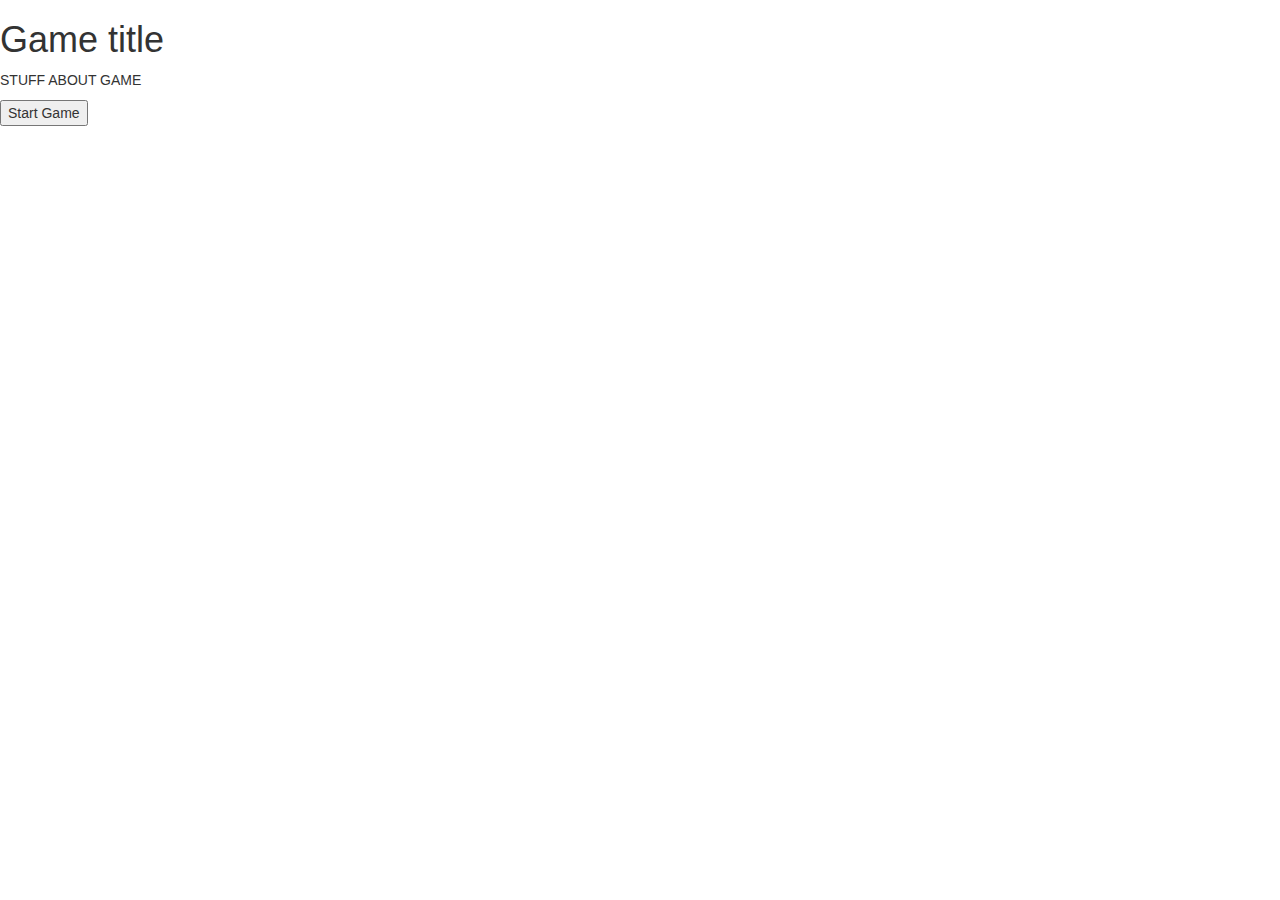
<file: title.html>
<!DOCTYPE html>
<html lang="en">

<head>
	<meta charset="utf-8">
	<meta http-equiv="X-UA-Compatible" content="IE=edge">
	<meta name="viewport" content="width=device-width, initial-scale=1">
	<!-- The above 3 meta tags *must* come first in the head; any other head content must come *after* these tags -->
	<title>Title</title>

	<!-- Bootstrap -->
	<link href="bootstrap/css/bootstrap.min.css" rel="stylesheet">

</head>

<body>
	<h1>Game title</h1>

	<div class="btn-group" role="group" aria-label="...">
		<p>STUFF ABOUT GAME</p>
		<!-- can start at any one -->
		<button onclick="document.location='phishing/phishing.html'">Start Game</button> 
	</div>
	
    <!-- jQuery (necessary for Bootstrap's JavaScript plugins) -->
    <script src="https://ajax.googleapis.com/ajax/libs/jquery/1.12.4/jquery.min.js"></script>
    <!-- Include all compiled plugins (below), or include individual files as needed -->
    <script src="bootstrap/js/bootstrap.min.js"></script>
  </body>
</html>
</file>
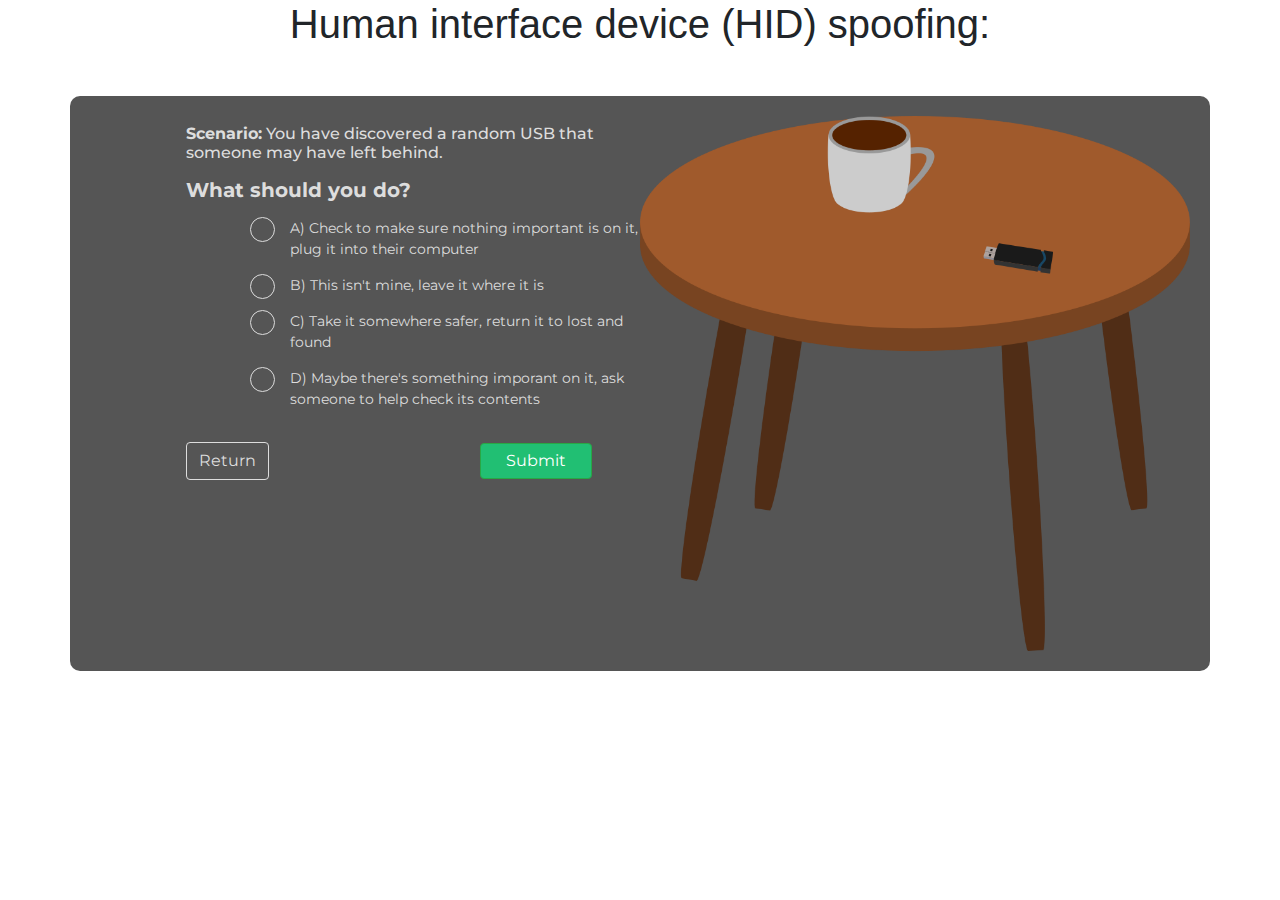
<file: hid/hid.html>
<!DOCTYPE html>
<html lang="en">
<head>
    <meta charset="UTF-8">
    <meta http-equiv="X-UA-Compatible" content="IE=edge">
    <meta name="viewport" content="width=device-width, initial-scale=1.0">
    <title>HID Attack</title>
    <link rel="stylesheet" href="https://stackpath.bootstrapcdn.com/bootstrap/4.3.1/css/bootstrap.min.css"
        integrity="sha384-ggOyR0iXCbMQv3Xipma34MD+dH/1fQ784/j6cY/iJTQUOhcWr7x9JvoRxT2MZw1T" crossorigin="anonymous">
    <link rel="stylesheet" href="styles.css">
    <link rel="stylesheet" href="MCstyles.css">
</head>

<body>

<h1>Human interface device (HID) spoofing:</h1>

    <!-- multiple choice -->
    <div class="container-MC container mt-sm-5 my-1">
        <div class="question ml-sm-5 pl-sm-5 pt-2">
               <h6><b>Scenario:</b> You have discovered a random USB that someone may have left behind. </h6>

            <div class="py-2 h5"><b>What should you do?</b></div>
            <div class="ml-md-3 ml-sm-3 pl-md-5 pt-sm-0 pt-3" id="options">
                <label class="options">A) Check to make sure nothing important is on it, plug it into their computer <input id=op-a type="radio" name="radio"> <span class="checkmark"></span> </label> 
                <label class="options">B) This isn't mine, leave it where it is<input id=op-b type="radio" name="radio"> <span class="checkmark"></span> </label> 
                <label class="options">C) Take it somewhere safer, return it to lost and found<input id=op-c type="radio" name="radio"> <span class="checkmark"></span> </label> 
                <label class="options">D) Maybe there's something imporant on it, ask someone to help check its contents<input id=op-d type="radio" name="radio"> <span class="checkmark"></span> </label> 
            </div>
            
			<!-- result --> 
			<div>
			   <p id="result"></p>
			   <p id="explination"></p>
			</div>
			<div class="d-flex align-items-center pt-3">
            <div id="prev"> <button class="btn btn-primary" onclick = "document.location='../index.html'">Return</button> </div>
            <div class="ml-auto mr-sm-5"><button class="btn btn-success" onclick="displayAnswer()">Submit</button></div>
           </div>
		</div>
        <img src="./HDI_attack.png" alt="mim">
    </div>

    

    <!-- Optional JavaScript -->
    <!-- jQuery first, then Popper.js, then Bootstrap JS -->
    <script src="https://code.jquery.com/jquery-3.3.1.slim.min.js" integrity="sha384-q8i/X+965DzO0rT7abK41JStQIAqVgRVzpbzo5smXKp4YfRvH+8abtTE1Pi6jizo" crossorigin="anonymous"></script>
    <script src="https://cdnjs.cloudflare.com/ajax/libs/popper.js/1.14.3/umd/popper.min.js" integrity="sha384-ZMP7rVo3mIykV+2+9J3UJ46jBk0WLaUAdn689aCwoqbBJiSnjAK/l8WvCWPIPm49" crossorigin="anonymous"></script>
    <script src="https://stackpath.bootstrapcdn.com/bootstrap/4.1.3/js/bootstrap.min.js" integrity="sha384-ChfqqxuZUCnJSK3+MXmPNIyE6ZbWh2IMqE241rYiqJxyMiZ6OW/JmZQ5stwEULTy" crossorigin="anonymous"></script>
    <script src="./hid.js"></script>

</body>

</html>
</file>
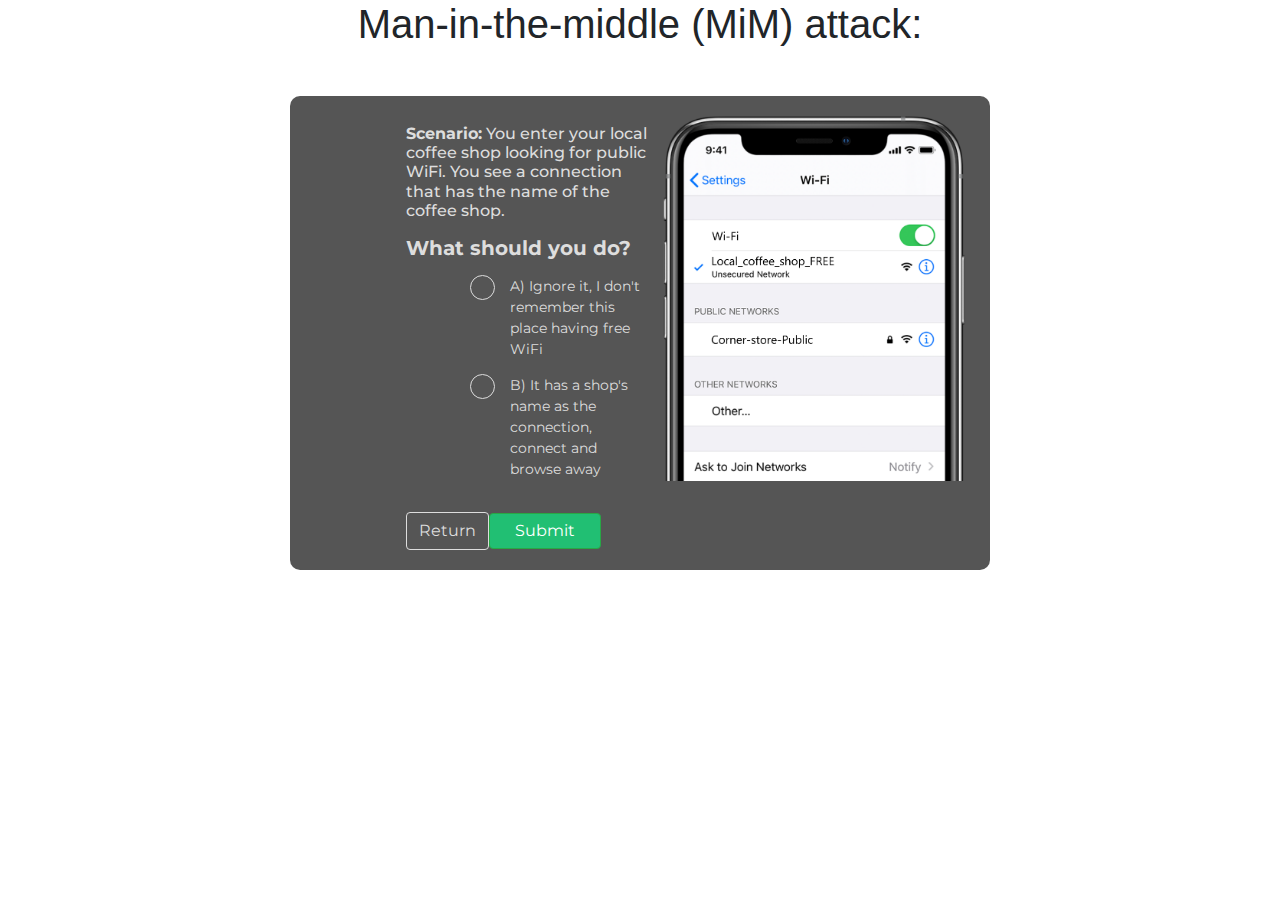
<file: mim/mim.html>
﻿<!DOCTYPE html>
<html lang="en">
<head>
    <meta charset="UTF-8">
    <meta http-equiv="X-UA-Compatible" content="IE=edge">
    <meta name="viewport" content="width=device-width, initial-scale=1.0">
    <title>MiM Attack</title>
    <link rel="stylesheet" href="https://stackpath.bootstrapcdn.com/bootstrap/4.3.1/css/bootstrap.min.css"
        integrity="sha384-ggOyR0iXCbMQv3Xipma34MD+dH/1fQ784/j6cY/iJTQUOhcWr7x9JvoRxT2MZw1T" crossorigin="anonymous">
    <link rel="stylesheet" href="styles.css">
    <link rel="stylesheet" href="MCstyles.css">
</head>

<body>

<h1>Man-in-the-middle (MiM) attack:</h1>

    <!-- multiple choice -->
    <div class="container-MC container mt-sm-5 my-1">
        <div class="question ml-sm-5 pl-sm-5 pt-2">
            <h6>
                <b>Scenario:</b> You enter your local coffee shop looking for public WiFi. You see a connection that has the 
				name of the coffee shop.
            </h6>
            <div class="py-2 h5"><b>What should you do?</b></div>
            <div class="ml-md-3 ml-sm-3 pl-md-5 pt-sm-0 pt-3" id="options">
                <label class="options">A) Ignore it, I don't remember this place having free WiFi <input id=op-a type="radio" name="radio"> <span class="checkmark"></span> </label>
                <label class="options">B) It has a shop's name as the connection, connect and browse away<input id=op-b type="radio" name="radio"> <span class="checkmark"></span> </label>
            </div>

            <!-- result -->
            <div>
                <p id="result"></p>
                <p id="explanation"></p>
            </div>

            <div class="d-flex align-items-center pt-3">
                <!-- result -->
            <div id="prev"> <button class="btn btn-primary" onclick = "document.location='../index.html'">Return</button> </div>
            <div class="ml-auto mr-sm-5"><button class="btn btn-success" onclick="displayAnswer()">Submit</button></div>
           </div>
        </div>
        <img src="./MiM_attack.png" alt="mim">
    </div>

    <!-- Optional JavaScript -->
    <!-- jQuery first, then Popper.js, then Bootstrap JS -->
    <script src="https://code.jquery.com/jquery-3.3.1.slim.min.js" integrity="sha384-q8i/X+965DzO0rT7abK41JStQIAqVgRVzpbzo5smXKp4YfRvH+8abtTE1Pi6jizo" crossorigin="anonymous"></script>
    <script src="https://cdnjs.cloudflare.com/ajax/libs/popper.js/1.14.3/umd/popper.min.js" integrity="sha384-ZMP7rVo3mIykV+2+9J3UJ46jBk0WLaUAdn689aCwoqbBJiSnjAK/l8WvCWPIPm49" crossorigin="anonymous"></script>
    <script src="https://stackpath.bootstrapcdn.com/bootstrap/4.1.3/js/bootstrap.min.js" integrity="sha384-ChfqqxuZUCnJSK3+MXmPNIyE6ZbWh2IMqE241rYiqJxyMiZ6OW/JmZQ5stwEULTy" crossorigin="anonymous"></script>
    <script src="./mim.js"></script>

</body>

</html>
</file>
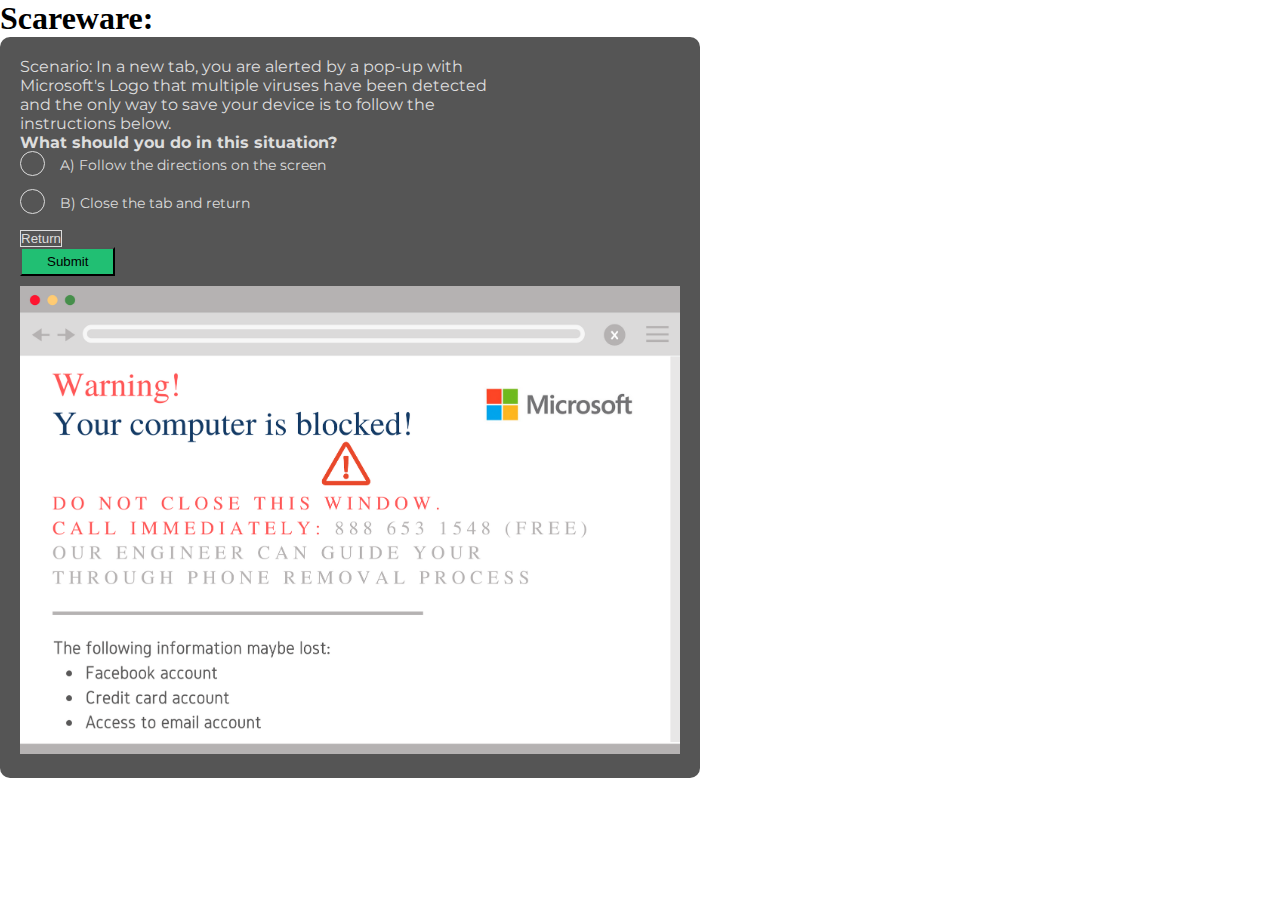
<file: scareware/scareware.html>
﻿<!doctype html>
<html lang="en" >
<head>
    <meta charset="UTF-8" />
    <meta name="viewport" content="width=device-width, initial-scale=1.0, shrink-to-fit=no" />
    
    <!-- Bootstrap CSS -->
    <link rel="stylesheet" href="https://stackpath.bootstrapcdn.com/bootstrap/4.1.3/css/bootstrap.min.css" integrity="sha384-MCw98/SFnGE8fJT3GXwEOngsV7Zt27NXFoaoApmYm81iuXoPkFOJwJ8ERdknLPMO" crossorigin="anonymous">
    <link rel="stylesheet" href="styles.css" />
    <link rel="stylesheet" href="MCstyles.css">

    <title>Scareware</title>

</head>

<body>
    <h1>Scareware:</h1>
    <!-- multiple choice -->
    <div  class="container-MC container mt-sm-5 my-1">
        <div class="question ml-sm-5 pl-sm-5 pt-2">
            <p>
                Scenario: In a new tab, you are alerted by a pop-up with Microsoft's Logo that multiple viruses have been detected
                and the only way to save your device is to follow the instructions below.
            </p>
            <div class="py-2 h5"><b>What should you do in this situation?</b></div>
            <div id="options" class="ml-md-3 ml-sm-3 pl-md-5 pt-sm-0 pt-3">
                <label class="options">A) Follow the directions on the screen <input id=op-a value="A" type="radio" name="option"> <span class="checkmark"></span> </label>
                <label class="options" value="B">B) Close the tab and return <input id=op-b value="B" type="radio" name="option"> <span class="checkmark"></span> </label>
            </div>

            <div>
                <p id="result"></p>
                <p id="explanation"></p>
            </div>

        </div>
        <div class="d-flex align-items-center pt-3">
            <div id="prev"> <button class="btn btn-primary" onclick="document.location='../index.html'">Return</button> </div>
            <div class="ml-auto mr-sm-5"><button class="btn btn-success" onclick="displayAnswer()">Submit</button></div>
        </div>

        <img src="browser-window.png" >
        
    </div>



    <script src="./scareware.js"></script>

</body>

</html>
</file>
<file: hid/styles.css>
.container {
  display: flex;
}

.footer {
  width: 100%;
  background-color: bisque;
  position: fixed;
  bottom: 0;
  float: right;
}

.center {
  display: block;
  margin-left: auto;
  margin-right: auto;
  width: 50%;
}

img {
  width: 50%;
  height: 50%;
}

h1 {
  text-align: center;
}
</file>
<file: hid/MCstyles.css>
@import url('https://fonts.googleapis.com/css2?family=Montserrat&display=swap');

* {
  margin: 0;
  padding: 0;
  box-sizing: border-box;
}

.container-MC {
  background-color: #555;
  color: #ddd;
  border-radius: 10px;
  padding: 20px;
  font-family: 'Montserrat', sans-serif;
  width: 100%;
}

.container > p {
  font-size: 32px;
}

.question {
  width: 75%;
}

.options {
  position: relative;
  padding-left: 40px;
}

#options label {
  display: block;
  margin-bottom: 15px;
  font-size: 14px;
  cursor: pointer;
}

.options input {
  opacity: 0;
}

.checkmark {
  position: absolute;
  top: -1px;
  left: 0;
  height: 25px;
  width: 25px;
  background-color: #555;
  border: 1px solid #ddd;
  border-radius: 50%;
}

.options input:checked ~ .checkmark:after {
  display: block;
}

.options .checkmark:after {
  content: '';
  width: 10px;
  height: 10px;
  display: block;
  background: white;
  position: absolute;
  top: 50%;
  left: 50%;
  border-radius: 50%;
  transform: translate(-50%, -50%) scale(0);
  transition: 300ms ease-in-out 0s;
}

.options input[type='radio']:checked ~ .checkmark {
  background: #21bf73;
  transition: 300ms ease-in-out 0s;
}

.options input[type='radio']:checked ~ .checkmark:after {
  transform: translate(-50%, -50%) scale(1);
}

.btn-primary {
  background-color: #555;
  color: #ddd;
  border: 1px solid #ddd;
}

.btn-primary:hover {
  background-color: #21bf73;
  border: 1px solid #21bf73;
}

.btn-success {
  padding: 5px 25px;
  background-color: #21bf73;
}

@media (max-width: 576px) {
  .question {
    width: 100%;
    word-spacing: 2px;
  }
}
</file>
<file: mim/styles.css>
.container {
  display: flex;
}

.footer {
  width: 100%;
  background-color: bisque;
  position: fixed;
  bottom: 0;
  float: right;
}

.center {
  display: block;
  margin-left: auto;
  margin-right: auto;
  width: 50%;
}

img {
  width: 50%;
  height: 50%;
}
h1 {
  text-align: center;
}

#result,#explanation {
   font-size: 13px;
}
</file>
<file: mim/MCstyles.css>
@import url('https://fonts.googleapis.com/css2?family=Montserrat&display=swap');

* {
  margin: 0;
  padding: 0;
  box-sizing: border-box;
}

.container-MC {
  background-color: #555;
  color: #ddd;
  border-radius: 10px;
  padding: 20px;
  font-family: 'Montserrat', sans-serif;
  max-width: 700px;
}

.container > p {
  font-size: 32px;
}

.question {
  width: 75%;
}

.options {
  position: relative;
  padding-left: 40px;
}

#options label {
  display: block;
  margin-bottom: 15px;
  font-size: 14px;
  cursor: pointer;
}

.options input {
  opacity: 0;
}

.checkmark {
  position: absolute;
  top: -1px;
  left: 0;
  height: 25px;
  width: 25px;
  background-color: #555;
  border: 1px solid #ddd;
  border-radius: 50%;
}

.options input:checked ~ .checkmark:after {
  display: block;
}

.options .checkmark:after {
  content: '';
  width: 10px;
  height: 10px;
  display: block;
  background: white;
  position: absolute;
  top: 50%;
  left: 50%;
  border-radius: 50%;
  transform: translate(-50%, -50%) scale(0);
  transition: 300ms ease-in-out 0s;
}

.options input[type='radio']:checked ~ .checkmark {
  background: #21bf73;
  transition: 300ms ease-in-out 0s;
}

.options input[type='radio']:checked ~ .checkmark:after {
  transform: translate(-50%, -50%) scale(1);
}

.btn-primary {
  background-color: #555;
  color: #ddd;
  border: 1px solid #ddd;
}

.btn-primary:hover {
  background-color: #21bf73;
  border: 1px solid #21bf73;
}

.btn-success {
  padding: 5px 25px;
  background-color: #21bf73;
}

@media (max-width: 576px) {
  .question {
    width: 100%;
    word-spacing: 2px;
  }
}
</file>
<file: scareware/styles.css>
* {
  margin: 0;
  padding: 0;
}

/* Header */
.header__left img {
  object-fit: contain;
  height: 80px;
  margin-left: 5px;
}

.header {
  display: flex;
  align-items: center;
  justify-content: space-between;
  border-bottom: 1px solid whitesmoke;
}

.header__left {
  display: flex;
  align-items: center;
}

.header__left span {
  padding: 10px;
  cursor: pointer;
}

.header__middle {
  display: flex;
  flex: 0.7;
  align-items: center;
  background-color: whitesmoke;
  padding: 10px;
  border-radius: 5px;
}

.material-icons {
  color: gray;
}

.header__middle input {
  border: none;
  width: 100%;
  padding: 10px;
  outline: none;
  font-size: medium;
  background-color: transparent;
}

.header__right {
  display: flex;
  padding-right: 20px;
}

.header__right span {
  padding: 10px;
  cursor: pointer;
}

/* Sidebar */
.sidebar {
  flex: 0.3;
  max-width: 300px;
  padding-right: 20px;
}

.sidebar__compose {
  margin-top: 15px;
  margin-left: 10px;
  margin-bottom: 15px;
  text-transform: capitalize;
  color: gray;
  padding: 15px;
  border-radius: 30px;
  background-color: white;
  display: flex;
  align-items: center;
  cursor: pointer;
  outline: none;
  border: none;
  box-shadow: 0px 2px 5px -2px rgba(0, 0, 0, 0.75);
}

.sidebar__compose span {
  margin-right: 5px;
}

.sidebarOption {
  display: flex;
  align-items: center;
  height: 40px;
  padding: 0 10px;
  border-top-right-radius: 20px;
  border-bottom-right-radius: 20px;
  cursor: pointer;
  color: #818181;
}

.sidebarOption .material-icons {
  padding: 5px;
}

.sidebarOption h3 {
  flex: 1;
  margin-left: 10px;
  font-size: 14px;
  font-weight: 400;
}

.sidebarOption:hover,
.sidebarOption:hover h3,
.sidebarOption:hover .material-icons,
.sidebarOption__active,
.sidebarOption__active h3,
.sidebarOption__active .material-icons {
  background-color: #fcecec;
  color: #c04b37;
  font-weight: 800;
}

.sidebar__footer {
  display: flex;
  justify-content: center;
}

.sidebar__footerIcons .material-icons {
  margin: 7px;
  cursor: pointer;
}

/* main body */
.main__body {
  display: flex;
  height: 100vh;
}

body {
  height: 100vh;
  overflow-y: hidden;
}

/* email list */
.emailList {
  flex: 1;
  overflow: scroll;
}

.emailList__settings {
  position: sticky;
  top: 0;
  display: flex;
  justify-content: space-between;
  border-bottom: 1px solid whitesmoke;
  background-color: white;
  z-index: 999;
  padding: 8px;
}

.emailList__settingsLeft {
  display: flex;
  align-items: center;
}

.emailList__settings .material-icons {
  margin: 5px;
  cursor: pointer;
}

.section {
  display: flex;
  align-items: center;
  border-bottom-width: 2px;
  padding: 15px;
  min-width: 200px;
  cursor: pointer;
  color: grey;
  border-width: 0;
}

.emailList__sections {
  position: sticky;
  top: 0;
  display: flex;
  background-color: white;
  border-bottom: 1px solid whitesmoke;
  z-index: 999;
}

.section__selected {
  background-color: whitesmoke;
  border-width: 3px;
  color: red;
  border-bottom: 3px solid red;
}

.section__selected .material-icons {
  color: red;
}

.section:hover {
  background-color: whitesmoke;
  border-width: 3px;
}

.section h4 {
  font-size: 14px;
  margin-left: 15px;
}

.emailRow__options {
  display: flex;
  align-items: center;
}

.emailRow__options .material-icons,
input {
  margin: 5px;
}

.emailRow {
  display: flex;
  align-items: center;
  height: 50px;
  border-bottom: 1px solid whitesmoke;
  cursor: pointer;
  z-index: 999;
}

.emailRow:hover {
  border-top: 1px solid whitesmoke;
  box-shadow: 0 4px 4px -2px rgba(0, 0, 0, 0.24);
}

.emailRow__message {
  display: flex;
  flex: 0.8;
  align-items: center;
  font-size: 13px;
}

.emailRow__message h4 {
  width: 400px;
  white-space: nowrap;
  overflow: hidden;
  text-overflow: ellipsis;
  padding-left: 5px;
  padding-right: 5px;
}

.emailRow__title {
  font-size: 13px;
  flex: 0.3;
}

.emailRow__time {
  padding-right: 15px;
  font-size: 10px;
  font-weight: bold;
}

.emailRow__description {
  font-weight: 400;
  color: gray;
}
</file>
<file: scareware/MCstyles.css>
@import url('https://fonts.googleapis.com/css2?family=Montserrat&display=swap');

* {
  margin: 0;
  padding: 0;
  box-sizing: border-box;
}

.container-MC {
  background-color: #555;
  color: #ddd;
  border-radius: 10px;
  padding: 20px;
  font-family: 'Montserrat', sans-serif;
  max-width: 700px;
}

.container > p {
  font-size: 32px;
}

.question {
  width: 75%;
}

.options {
  position: relative;
  padding-left: 40px;
}

#options label {
  display: block;
  margin-bottom: 15px;
  font-size: 14px;
  cursor: pointer;
}

.options input {
  opacity: 0;
}

.checkmark {
  position: absolute;
  top: -1px;
  left: 0;
  height: 25px;
  width: 25px;
  background-color: #555;
  border: 1px solid #ddd;
  border-radius: 50%;
}

.options input:checked ~ .checkmark:after {
  display: block;
}

.options .checkmark:after {
  content: '';
  width: 10px;
  height: 10px;
  display: block;
  background: white;
  position: absolute;
  top: 50%;
  left: 50%;
  border-radius: 50%;
  transform: translate(-50%, -50%) scale(0);
  transition: 300ms ease-in-out 0s;
}

.options input[type='radio']:checked ~ .checkmark {
  background: #21bf73;
  transition: 300ms ease-in-out 0s;
}

.options input[type='radio']:checked ~ .checkmark:after {
  transform: translate(-50%, -50%) scale(1);
}

.btn-primary {
  background-color: #555;
  color: #ddd;
  border: 1px solid #ddd;
}

.btn-primary:hover {
  background-color: #21bf73;
  border: 1px solid #21bf73;
}

.btn-success {
  padding: 5px 25px;
  background-color: #21bf73;
}

@media (max-width: 576px) {
  .question {
    width: 100%;
    word-spacing: 2px;
  }
}
img {
  margin-top: 10px;
  width: 100%;
  height: 70%;
}
</file>
